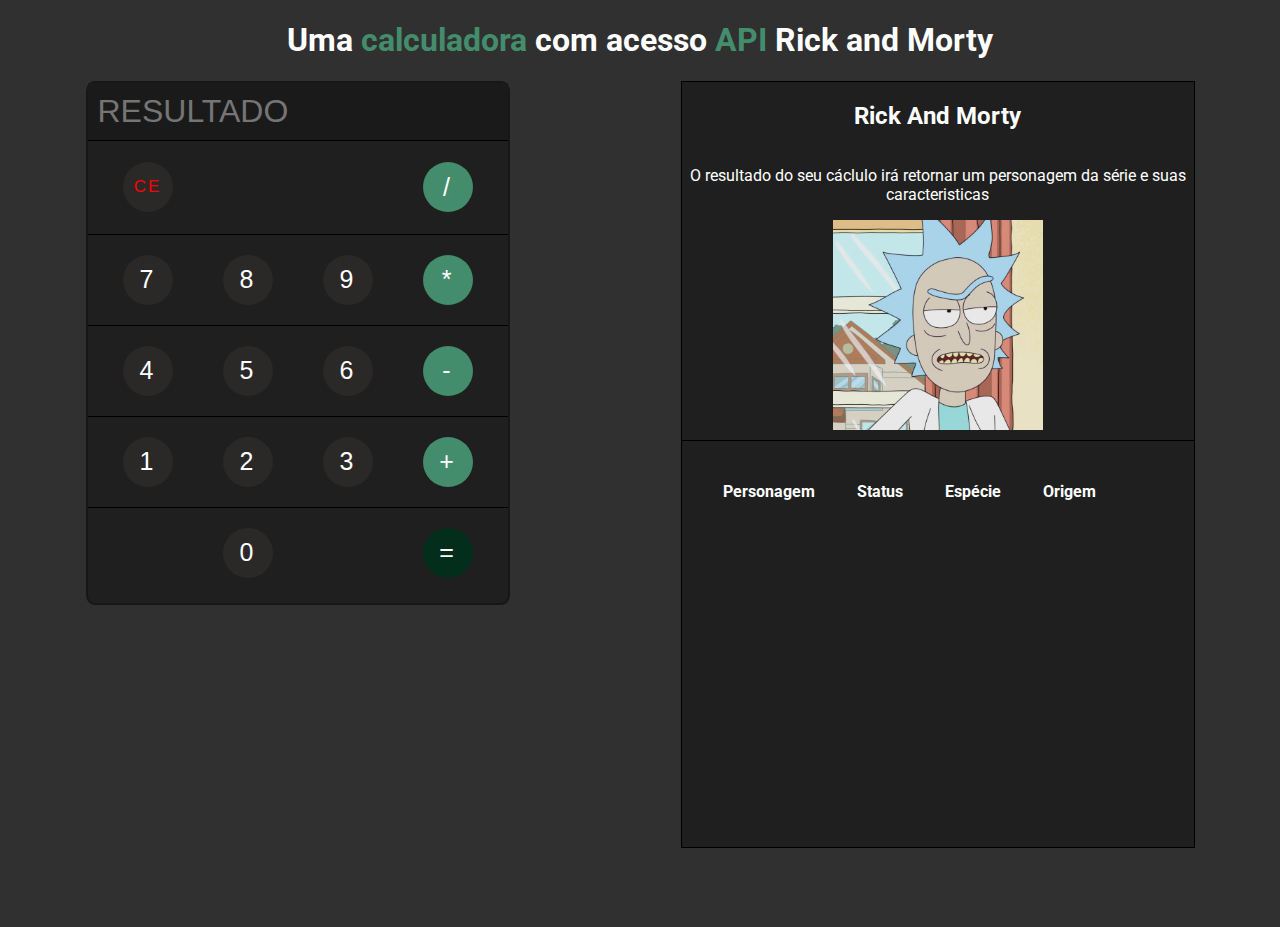
<file: index.html>
<!DOCTYPE html>
<html lang="pt-br">
<head>
    <meta charset="UTF-8">
    <meta http-equiv="X-UA-Compatible" content="IE=edge">
    <meta name="viewport" content="width=device-width, initial-scale=1.0">
    <title>Calculadora WEB</title>

    <link rel="preconnect" href="https://fonts.googleapis.com">
    <link rel="preconnect" href="https://fonts.gstatic.com" crossorigin>
    <link href="https://fonts.googleapis.com/css2?family=Roboto&display=swap" rel="stylesheet">

    <link rel="stylesheet" href="./style.css">
    <script src="https://code.jquery.com/jquery-3.3.1.min.js"></script>

</head>
<body>

    <h1>Uma <span>calculadora</span> com acesso <span>API</span> Rick and Morty </h1>

    <!--teclado-->
    <section class="main-section" id="main-section">

        <div class="calculator" id="calculator">
            <!--RESULTADO-->
            <input type="text" class="result-number" id="total-result" placeholder="RESULTADO" style="font-size:xx-large;">
            

            <div class="line" id="line">

                <div class="button-space">
                    <button class="clear-all__button" id="clear-numbers" onclick="clearAll(); removeAlert()">CE</button>
                </div>

                <div class="button-space">
                    <button class="operation_button" id="delete-number" style="background-color: #201f1f; cursor: default;"></button>
                </div>

                <div class="button-space">
                    <input type="button" class="operation_button" id="calculate-percentage" style="background-color: #201f1f; cursor: default;">
                </div>

                <div class="button-space">
                    <input class="operation_button" id="number" type="button" value="/"
                    onclick="showDisplayValue('/')">
                </div>
                
            </div>

            <div class="line" id="line"> 

                <div class="button-space">
                    <input class="number-button" id="number" type="button" value="7" onclick="showDisplayValue('7')">
                </div>

                <div class="button-space">
                    <input class="number-button" id="number" type="button" value="8" onclick="showDisplayValue('8')">
                </div>

                <div class="button-space">
                    <input class="number-button" id="number" type="button" value="9" onclick="showDisplayValue('9')">
                </div>

                <div class="button-space">
                    <input class="operation_button" id="number" type="button" value="*"
                    onclick="showDisplayValue('*')">
                </div>

            </div>

            <div class="line" id="line">

                <div class="button-space">
                    <input class="number-button" id="number" type="button" value="4" onclick="showDisplayValue('4')">
                </div>

                <div class="button-space">
                    <input class="number-button" id="number" type="button" value="5" onclick="showDisplayValue('5')">
                </div>

                <div class="button-space">
                    <input class="number-button" id="number" type="button" value="6" onclick="showDisplayValue('6')"> 
                </div>

                <div class="button-space"> 
                    <input class="operation_button" id="number" type="button" value="-"
                    onclick="showDisplayValue('-')">
                </div>

            </div>

            <div class="line" id="line">

                <div class="button-space">
                    <input class="number-button" id="number" type="button" value="1" onclick="showDisplayValue('1')">
                </div>

                <div class="button-space">
                    <input class="number-button" id="number" type="button" value="2" onclick="showDisplayValue('2')">
                </div>

                <div class="button-space">
                    <input class="number-button" id="number" type="button" value="3" onclick="showDisplayValue('3')">
                </div>

                <div class="button-space">
                    <input class="operation_button" id="number" type="button" value="+"
                    onclick="showDisplayValue('+')">
                </div>

            </div>

            <div class="line" id="line" style="border-bottom: none;">

                <div class="button-space">
                    <input class="operation_button" id="number" type="button" style="background-color: #201f1f; cursor: default;">
                </div>

                <div class="button-space">
                    <input class="number-button" id="number" type="button" value="0" onclick="showDisplayValue('0')">
                </div>

                <div class="button-space">
                    <input type="button" class="operation_button" id="add-comma" style="background-color: #201f1f; cursor: default;">
                </div>

                <div class="button-space">
                    <!-- <button class="equal__button" id="calculate-result">=</button> -->
                    <input type="button" class="equal__button" id="calculate-result" value="=" onclick="getResult(); getCharacter()">

                </div>

            </div>


        </div>
        


        <div class="rick-morty-container" id="rick-morty-container">

            <div class="rick-morty-description">
                <h2 >Rick And Morty</h2>
                <p>O resultado do seu cáclulo irá retornar um personagem da série e suas caracteristicas</p>

                <img src="./assets/image-rick.jpeg" alt="Imagem Personagem" class="rick-morty-img" id="rick-morty-img">
            </div>

            <div class="table-section">
                <table class="table">
                    <thead>
                        <tr>
                            <th>Personagem</th>
                            <th>Status</th>
                            <th>Espécie</th>
                            <th>Origem</th>
                        </tr>
                    </thead>
                    <tbody id="characteristics"></tbody>
                </table>
            </div>



        </div>

    </section>

    
    <script src="./script.js"></script>
</body>
</html>
</file>
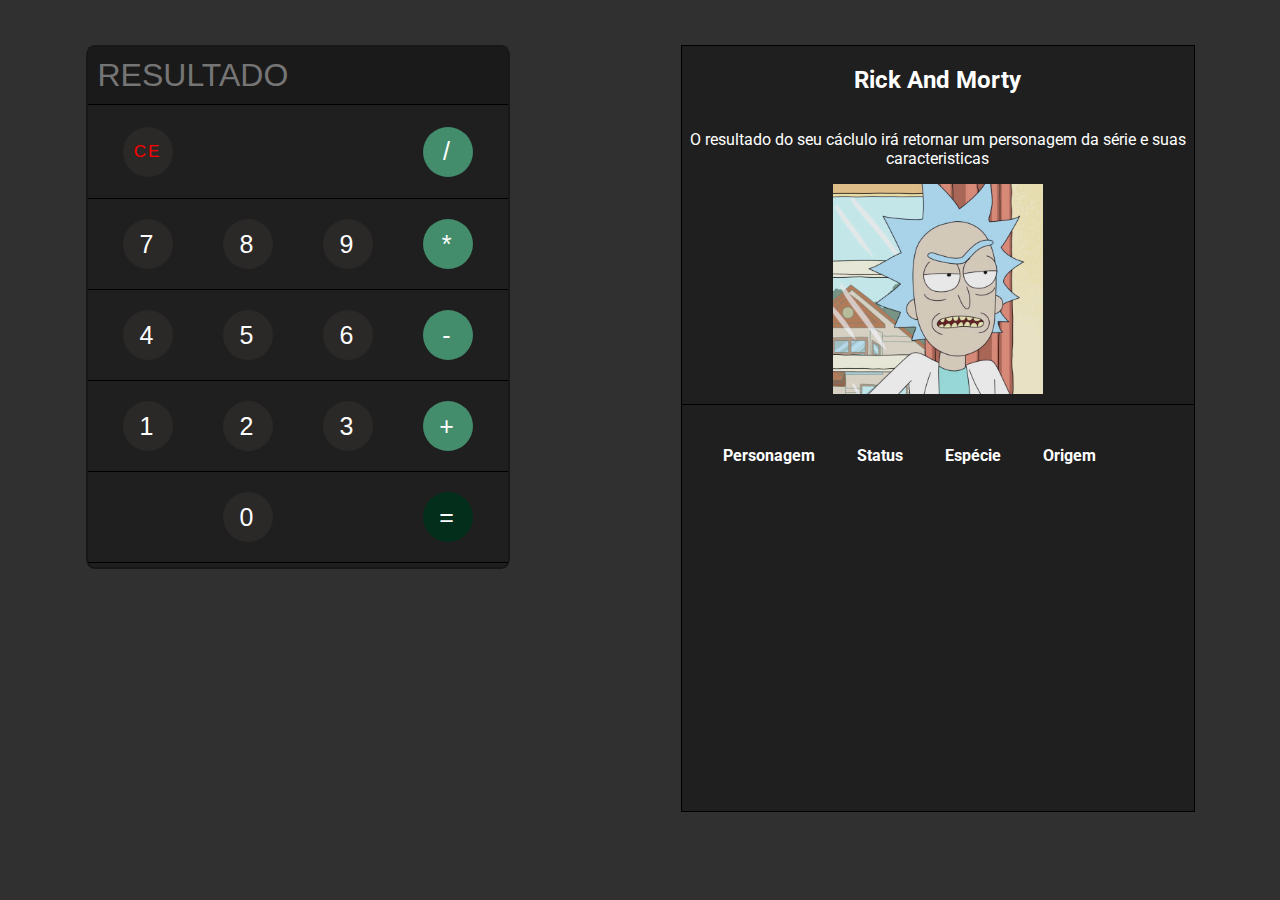
<file: src/index.html>
<!DOCTYPE html>
<html lang="pt-br">
<head>
    <meta charset="UTF-8">
    <meta http-equiv="X-UA-Compatible" content="IE=edge">
    <meta name="viewport" content="width=device-width, initial-scale=1.0">
    <title>Calculadora WEB</title>

    <link rel="preconnect" href="https://fonts.googleapis.com">
    <link rel="preconnect" href="https://fonts.gstatic.com" crossorigin>
    <link href="https://fonts.googleapis.com/css2?family=Roboto&display=swap" rel="stylesheet">

    <link rel="stylesheet" href="./style.css">
    <script src="https://code.jquery.com/jquery-3.3.1.min.js"></script>

</head>
<body>

    

    <!--teclado-->
    <section class="main-section">

        <div class="calculator">
            <!--RESULTADO-->
            <input type="text" class="result-number" id="total-result" placeholder="RESULTADO" style="font-size:xx-large;">
            

            <div class="line">

                <div class="button-space">
                    <button class="clear-all__button" id="clear-numbers" onclick="clearAll(); removeAlert()">CE</button>
                </div>

                <div class="button-space">
                    <button class="operation_button" id="delete-number" style="background-color: #201f1f; cursor: default;"></button>
                </div>

                <div class="button-space">
                    <input type="button" class="operation_button" id="calculate-percentage" style="background-color: #201f1f; cursor: default;">
                </div>

                <div class="button-space">
                    <input class="operation_button" id="number" type="button" value="/"
                    onclick="showDisplayValue('/')">
                </div>
                
            </div>

            <div class="line"> 

                <div class="button-space">
                    <input class="number-button" id="number" type="button" value="7" onclick="showDisplayValue('7')">
                </div>

                <div class="button-space">
                    <input class="number-button" id="number" type="button" value="8" onclick="showDisplayValue('8')">
                </div>

                <div class="button-space">
                    <input class="number-button" id="number" type="button" value="9" onclick="showDisplayValue('9')">
                </div>

                <div class="button-space">
                    <input class="operation_button" id="number" type="button" value="*"
                    onclick="showDisplayValue('*')">
                </div>

            </div>

            <div class="line">

                <div class="button-space">
                    <input class="number-button" id="number" type="button" value="4" onclick="showDisplayValue('4')">
                </div>

                <div class="button-space">
                    <input class="number-button" id="number" type="button" value="5" onclick="showDisplayValue('5')">
                </div>

                <div class="button-space">
                    <input class="number-button" id="number" type="button" value="6" onclick="showDisplayValue('6')"> 
                </div>

                <div class="button-space"> 
                    <input class="operation_button" id="number" type="button" value="-"
                    onclick="showDisplayValue('-')">
                </div>

            </div>

            <div class="line">

                <div class="button-space">
                    <input class="number-button" id="number" type="button" value="1" onclick="showDisplayValue('1')">
                </div>

                <div class="button-space">
                    <input class="number-button" id="number" type="button" value="2" onclick="showDisplayValue('2')">
                </div>

                <div class="button-space">
                    <input class="number-button" id="number" type="button" value="3" onclick="showDisplayValue('3')">
                </div>

                <div class="button-space">
                    <input class="operation_button" id="number" type="button" value="+"
                    onclick="showDisplayValue('+')">
                </div>

            </div>

            <div class="line">

                <div class="button-space">
                    <input class="operation_button" id="number" type="button" style="background-color: #201f1f; cursor: default;">
                </div>

                <div class="button-space">
                    <input class="number-button" id="number" type="button" value="0" onclick="showDisplayValue('0')">
                </div>

                <div class="button-space">
                    <input type="button" class="operation_button" id="add-comma" style="background-color: #201f1f; cursor: default;">
                </div>

                <div class="button-space">
                    <!-- <button class="equal__button" id="calculate-result">=</button> -->
                    <input type="button" class="equal__button" id="calculate-result" value="=" onclick="getResult(); getCharacter()">

                </div>

            </div>


        </div>
        


        <div class="rick-morty-container" id="rick-morty-container">

            <div class="rick-morty-description">
                <h2>Rick And Morty</h2>
                <p>O resultado do seu cáclulo irá retornar um personagem da série e suas caracteristicas</p>

                <img src="../assets/image-rick.jpeg" alt="" class="rick-morty-img" id="rick-morty-img">
            </div>

            <div class="table-section">
                <table class="table">
                    <thead>
                        <tr>
                            <th>Personagem</th>
                            <th>Status</th>
                            <th>Espécie</th>
                            <th>Origem</th>
                        </tr>
                    </thead>
                    <tbody id="characteristics"></tbody>
                </table>
            </div>



        </div>

    </section>

    
    <script src="./script.js"></script>
</body>
</html>
</file>
<file: style.css>
body {
    margin: 0;
    padding: 0;
    background-color: #303030;

    font-family: 'Roboto', sans-serif;
}

h1{
    color: white;
    text-align: center;
}

span{
    color: rgb(68, 141, 108);
}


.main-section {
    /* margin-top: 10px; */
    display: flex;
    justify-content: space-around;
    
    
    
    /* margin-top: 5vh; */
    height: 94vh;
}

.calculator{
    border: 2px solid rgb(24, 23, 23);
    background-color: #201f1f;
    border-radius: 2%;
    height: 520px;
    width: 420px;
    
    
}






.result-number {
    padding: 10px;
    border: none;
    width: 400px;
    /* justify-content: right; */
    border-bottom: 1px solid black;
    background-color: #1b1a1a;
    color: white;
}


.line {
    width: 400px;
    padding: 10px;
    
    border-bottom: 1px solid black;
    
    display: flex;
    flex-direction: row;
    align-items: center;
    /*justify-content: lef*/
    justify-content: left;
    
}

.button-space{
   
    padding: 10px;
    
    margin: 40px auto;
    margin-top: 0;
    margin-bottom: 0;
    
}


/*configurações dos botões*/
.number-button, .operation_button, .clear-all__button {
    color: white;
    background-color: rgb(43, 40, 40);

    width: 50px;
    height: 50px;
    
    border-radius: 100%;
    border: none;

    font-weight: 100;
    font-size: 25px;

    cursor: pointer;

    
    transition: 0.2s;

    letter-spacing: 2px;
}

.clear-all__button, .delete__button {
    font-size: 17px;
}

.clear-all__button {
    color: red;
}


.number-button:hover, .clear-all__button:hover,  
 .operation_button:hover {
    filter: brightness(1.90);
    
}

/*botões de operações com cores mais fortes*/
.operation_button, .equal__button {
    color: white;
    background-color: rgb(68, 141, 108);

    width: 50px;
    height: 50px;
    border: none;
    border-radius: 100%;
   
    font-weight: 100;
    font-size: 25px;

    cursor: pointer;

    
    transition: 0.2s;

    letter-spacing: 2px;

}

.equal__button {
    background-color: rgb(2, 46, 27);
}

/*diminuir o tamanho dos botões quando são clicados*/
.clear-all__button:active, .equal__button:active, .operation_button:active, .number-button:active {
    transform: scale(0.90);
}



.equal__button:hover {
    filter: brightness(1.99);
}

.operation_button:hover {
    filter: brightness(1.40);
}



.rick-morty-container{
    background-color: #201f1f;
    width: 40vw;
    color: white;
    border: 1px solid black;
    height: 85vh;
    
}

.rick-morty-description{
    color: white;
    
    display: flex;
    flex-direction: column;
    align-items: center;
    text-align: center;
}

.rick-morty-img{
    width: 210px;
}

.table-section{
    margin-top: 10px;
    border-top: 1px solid black;
}

table{
    color: white;
    

  
    /* border-collapse: separate; */
    border-spacing: 40px; /* Altere o valor conforme necessário */
      
}
</file>
<file: src/style.css>
body {
    margin: 0;
    padding: 0;
    background-color: #303030;

    font-family: 'Roboto', sans-serif;
}



.main-section {
    margin-top: 10px;
    display: flex;
    justify-content: space-around;
    
    
    margin-top: 5vh;
    height: 94vh;
}

.calculator{
    border: 2px solid rgb(24, 23, 23);
    background-color: #201f1f;
    border-radius: 2%;
    height: 520px;
    
}






.result-number {
    padding: 10px;
    border: none;
    width: 400px;
    /* justify-content: right; */
    border-bottom: 1px solid black;
    background-color: #1b1a1a;
    color: white;
}


.line {
    width: 400px;
    padding: 10px;
    
    border-bottom: 1px solid black;
    
    display: flex;
    flex-direction: row;
    align-items: center;
    /*justify-content: lef*/
    justify-content: left;
    
}

.button-space{
   
    padding: 10px;
    
    margin: 40px auto;
    margin-top: 0;
    margin-bottom: 0;
    
}


/*configurações dos botões*/
.number-button, .operation_button, .clear-all__button {
    color: white;
    background-color: rgb(43, 40, 40);

    width: 50px;
    height: 50px;
    
    border-radius: 100%;
    border: none;

    font-weight: 100;
    font-size: 25px;

    cursor: pointer;

    
    transition: 0.2s;

    letter-spacing: 2px;
}

.clear-all__button, .delete__button {
    font-size: 17px;
}

.clear-all__button {
    color: red;
}


.number-button:hover, .clear-all__button:hover,  
 .operation_button:hover {
    filter: brightness(1.90);
    
}

/*botões de operações com cores mais fortes*/
.operation_button, .equal__button {
    color: white;
    background-color: rgb(68, 141, 108);

    width: 50px;
    height: 50px;
    border: none;
    border-radius: 100%;
   
    font-weight: 100;
    font-size: 25px;

    cursor: pointer;

    
    transition: 0.2s;

    letter-spacing: 2px;

}

.equal__button {
    background-color: rgb(2, 46, 27);
}

/*diminuir o tamanho dos botões quando são clicados*/
.clear-all__button:active, .equal__button:active, .operation_button:active, .number-button:active {
    transform: scale(0.90);
}



.equal__button:hover {
    filter: brightness(1.99);
}

.operation_button:hover {
    filter: brightness(1.40);
}



.rick-morty-container{
    background-color: #201f1f;
    width: 40vw;
    color: white;
    border: 1px solid black;
    height: 85vh;
    
}

.rick-morty-description{
    color: white;
    
    display: flex;
    flex-direction: column;
    align-items: center;
    text-align: center;
}

.rick-morty-img{
    width: 210px;
}

.table-section{
    margin-top: 10px;
    border-top: 1px solid black;
}

table{
    color: white;
    

  
    /* border-collapse: separate; */
    border-spacing: 40px; /* Altere o valor conforme necessário */
      
}
</file>
